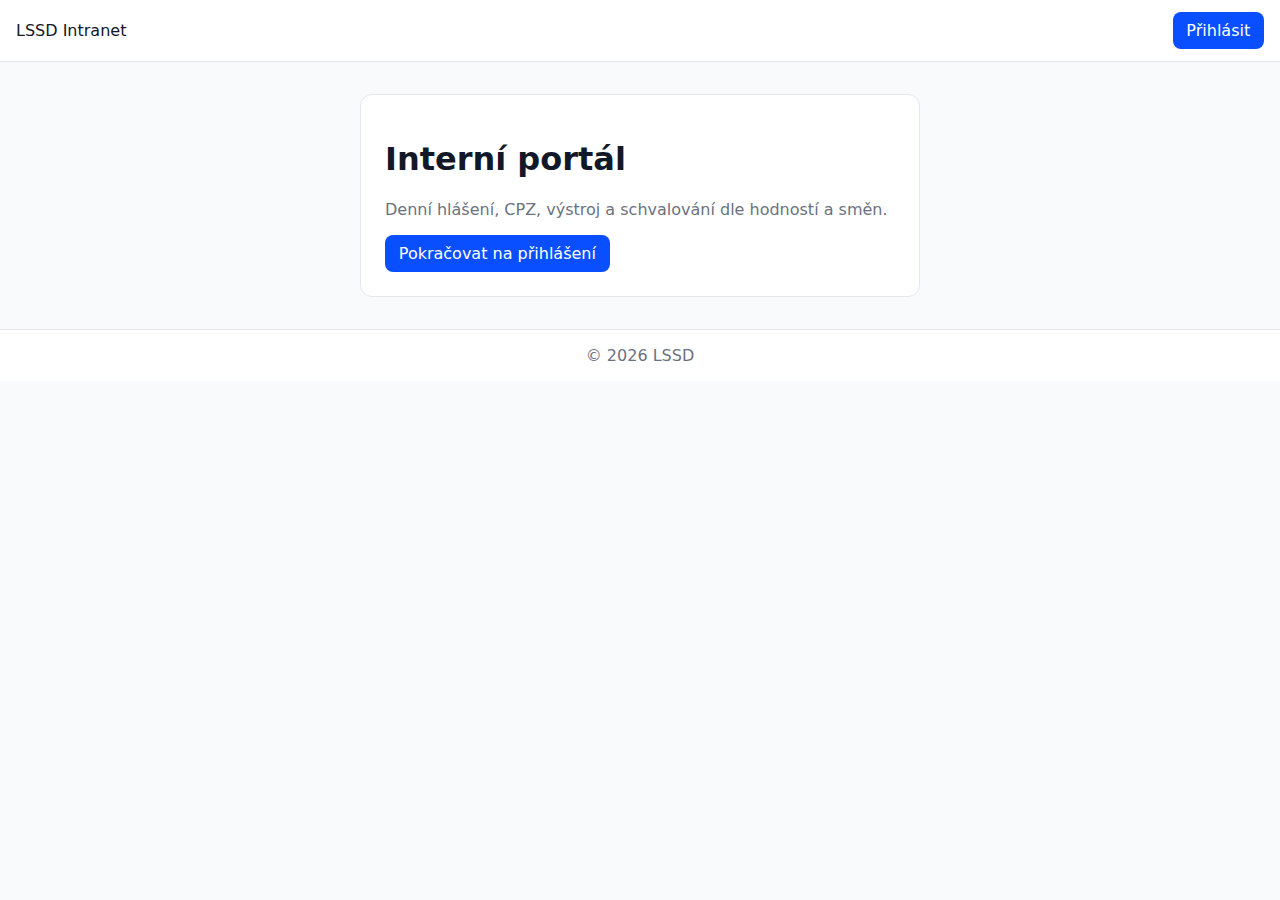
<file: index.html>
<!doctype html>
<html lang="cs"><head><meta charset="utf-8" />
<meta name="viewport" content="width=device-width, initial-scale=1" />
<title>LSSD Intranet</title>
<link rel="icon" type="image/png" href="favicon.png">
<link rel="stylesheet" href="styles.css?v=v6"></head>
<body class="intranet public">
<header class="public-top"><div class="brand">LSSD Intranet</div><nav><a class="btn primary" href="login">Přihlásit</a></nav></header>
<main class="public-main">
  <section class="public-card">
    <h1>Interní portál</h1>
    <p class="muted">Denní hlášení, CPZ, výstroj a schvalování dle hodností a směn.</p>
    <a class="btn primary" href="login">Pokračovat na přihlášení</a>
  </section>
</main>
<footer class="foot">&copy; <span id="year"></span> LSSD</footer>
<script>document.getElementById('year').textContent=new Date().getFullYear()</script>
</body></html>
</file>
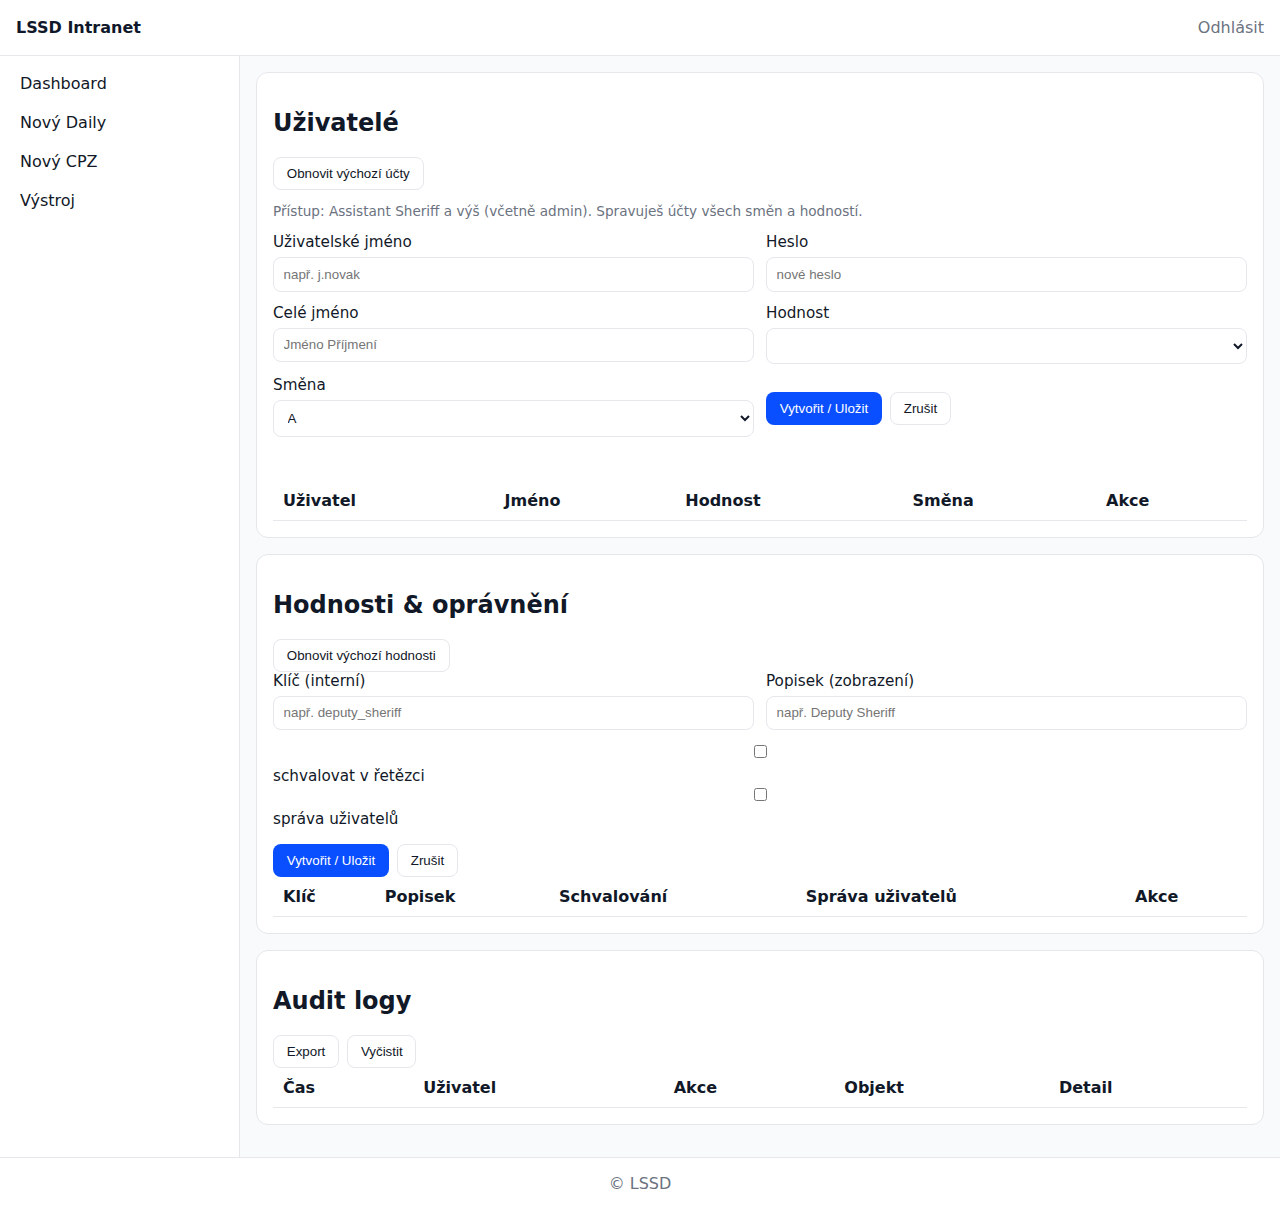
<file: admin.html>
<!doctype html><html lang="cs"><head><meta charset="utf-8" />
<meta name="viewport" content="width=device-width, initial-scale=1" />
<title>Admin — LSSD Intranet v6</title>
<link rel="icon" type="image/png" href="favicon.png">
<link rel="stylesheet" href="styles.css?v=v6">
<script defer src="app.js?v=v6"></script>
<script>
// v6.2 inline nav bootstrap (runs even if app.js has not yet loaded)
// Determines visibility of Admin/Sergeant/Review links *before* external JS.
(function(){
  try{
    var sessRaw = localStorage.getItem('lssd_session_v6') || localStorage.getItem('lssd_session_v6_1') || localStorage.getItem('lssd_session_v5_5') || '';
    var rolesRaw = localStorage.getItem('lssd_roles_v6') || localStorage.getItem('lssd_roles_v6_1') || localStorage.getItem('lssd_roles_v5_5') || '{}';
    var u = null; try{ u = JSON.parse(sessRaw) }catch(e){}
    var roles = {}; try{ roles = JSON.parse(rolesRaw)||{} }catch(e){}
    function has(el){ return !!document.getElementById(el) }
    function show(id){ var x=document.getElementById(id); if(x){ x.classList.remove('hide') } }
    if(!u) return;
    var role = u.role||'';
    var order=['deputy_trainee','deputy_sheriff','deputy_sheriff_bonus_i','deputy_sheriff_bonus_ii','senior_deputy_master_fto','sergeant','lieutenant','captain','commander','division_chief','assistant_sheriff','undersheriff','sheriff','admin'];
    var isSgtPlus = order.indexOf(role) >= order.indexOf('sergeant');
    var isAdminPlus = ['assistant_sheriff','undersheriff','sheriff','admin'].indexOf(role) !== -1;
    var canReview = false; try{ canReview = !!(roles[role] && roles[role].perms && roles[role].perms.review_chain); }catch(e){}
    // Admin
    if(isAdminPlus){ show('adminNav'); show('adminTop'); }
    // Sergeant Hub
    if(isSgtPlus){ show('sergeantNav'); show('sergeantTop'); }
    // Review
    if(canReview){ show('reviewNav'); }
  }catch(e){}
})();
</script>


<script>
// v6.4 — default LSSD hierarchy (auto-merge into LS_ROLES on Admin load)
(function(){
  const KEY='lssd_roles_v6';
  const order=['deputy_trainee','deputy_sheriff','deputy_sheriff_bonus_i','deputy_sheriff_bonus_ii','senior_deputy_master_fto','sergeant','lieutenant','captain','commander','division_chief','assistant_sheriff','undersheriff','sheriff','admin'];
  const labels={'deputy_trainee':'Deputy Trainee','deputy_sheriff':'Deputy Sheriff','deputy_sheriff_bonus_i':'Deputy Sheriff Bonus I','deputy_sheriff_bonus_ii':'Deputy Sheriff Bonus II','senior_deputy_master_fto':'Senior Deputy Master FTO','sergeant':'Sergeant','lieutenant':'Lieutenant','captain':'Captain','commander':'Commander','division_chief':'Division Chief','assistant_sheriff':'Assistant Sheriff','undersheriff':'Undersheriff','sheriff':'Sheriff','admin':'Admin'};
  function perms(k){ return {review_chain: ['sergeant','lieutenant','captain','commander','division_chief','assistant_sheriff','undersheriff','sheriff'].includes(k), users: ['sheriff','undersheriff','assistant_sheriff','division_chief','commander','captain','admin'].includes(k)} }
  try{
    let data={}; try{ data=JSON.parse(localStorage.getItem(KEY)||'{}')||{} }catch(_){ data={} }
    let changed=false;
    order.forEach(k=>{ if(!data[k]){ data[k]={label:labels[k], perms:perms(k)}; changed=true; } });
    if(changed){ localStorage.setItem(KEY, JSON.stringify(data)); }
    // expose to window for app.js ordering
    window.__LSSD_ORDER = order;
  }catch(e){}
})();
</script>

</head>
<body class="intranet">
<header class="topbar">
  <div class="brand">LSSD Intranet</div>
  <div class="spacer"></div>
  <a id="sergeantTop" class="btn hide" href="sergeant-hub">Seržant Hub</a>
  <a id="adminTop" class="btn hide" href="admin">Admin</a>
  <a class="logout-link" id="logoutLink" href="login" onclick="try{window.__logout && window.__logout();}catch(e){}">Odhlásit</a>
</header>
<div class="wrap"><aside class="sidebar"><nav>
  <a href="dashboard">Dashboard</a>
  <a href="report-new">Nový Daily</a>
  <a href="cpz-new">Nový CPZ</a>
  <a href="equipment">Výstroj</a>
  <a id="reviewNav" class="hide" href="review">Schvalování</a>
  <a id="sergeantNav" class="hide" href="sergeant-hub">Seržant Hub</a>
  <a id="adminNav" class="hide" href="admin">Admin</a>
</nav></aside><main class="content">
<section class="card" data-role-min="assistant_sheriff">
  <h2>Uživatelé</h2>
  <div class='actions'><button id='seedDefaultUsers' class='btn' type='button'>Obnovit výchozí účty</button><span id='userMsg' class='muted tiny'></span></div>
  <p class='muted tiny'>Přístup: Assistant Sheriff a výš (včetně admin). Spravuješ účty všech směn a hodností.</p>
  <form id="userForm" class="grid two" novalidate>
    <input type="hidden" id="u_id">
    <label>Uživatelské jméno<input id="u_name" required minlength="3" placeholder="např. j.novak"></label>
    <label>Heslo<input id="u_pass" minlength="8" placeholder="nové heslo"></label>
    <label>Celé jméno<input id="u_full" placeholder="Jméno Příjmení"></label>
    <label>Hodnost<select id="u_role"></select></label>
    <label>Směna<select id="u_shift"><option>A</option><option>B</option><option>C</option></select></label>
    <div class="actions"><button id="saveUser" class="btn primary" type="submit">Vytvořit / Uložit</button><button id="resetUser" class="btn">Zrušit</button></div>
    <p id="userErr" class="error"></p>
  </form>
  <table class="table" id="usersTable"><thead><tr><th>Uživatel</th><th>Jméno</th><th>Hodnost</th><th>Směna</th><th>Akce</th></tr></thead><tbody></tbody></table>
</section>

<section class="card" data-role-min="assistant_sheriff">
  <h2>Hodnosti &amp; oprávnění</h2>
  <div class='actions'><button id='seedDefaultRoles' class='btn' type='button'>Obnovit výchozí hodnosti</button><span id='roleMsg' class='muted tiny'></span></div>
  <form id="roleForm" class="grid two" novalidate>
    <input type="hidden" id="r_id">
    <label>Klíč (interní)<input id="r_key" placeholder="např. deputy_sheriff" required></label>
    <label>Popisek (zobrazení)<input id="r_label" placeholder="např. Deputy Sheriff" required></label>
    <div class="full perm-grid">
      <label class="perm-row"><input type="checkbox" id="p_review_any"> schvalovat v řetězci</label>
      <label class="perm-row"><input type="checkbox" id="p_users"> správa uživatelů</label>
    </div>
    <div class="actions"><button id="saveRole" class="btn primary" type="submit">Vytvořit / Uložit</button><button id="resetRole" class="btn">Zrušit</button></div>
    <p id="roleErr" class="error"></p>
  </form>
  <table class="table" id="rolesTable"><thead><tr><th>Klíč</th><th>Popisek</th><th>Schvalování</th><th>Správa uživatelů</th><th>Akce</th></tr></thead><tbody></tbody></table>
</section>

<section class="card" data-role-min="assistant_sheriff">
  <h2>Audit logy</h2>
  <div class="actions"><button id="exportLogs" class="btn">Export</button><button id="clearLogs" class="btn">Vyčistit</button></div>
  <table class="table" id="logsTable"><thead><tr><th>Čas</th><th>Uživatel</th><th>Akce</th><th>Objekt</th><th>Detail</th></tr></thead><tbody></tbody></table>
</section>
</main></div><footer class='foot'>&copy; <span id='year'></span> LSSD</footer></body></html>
</file>
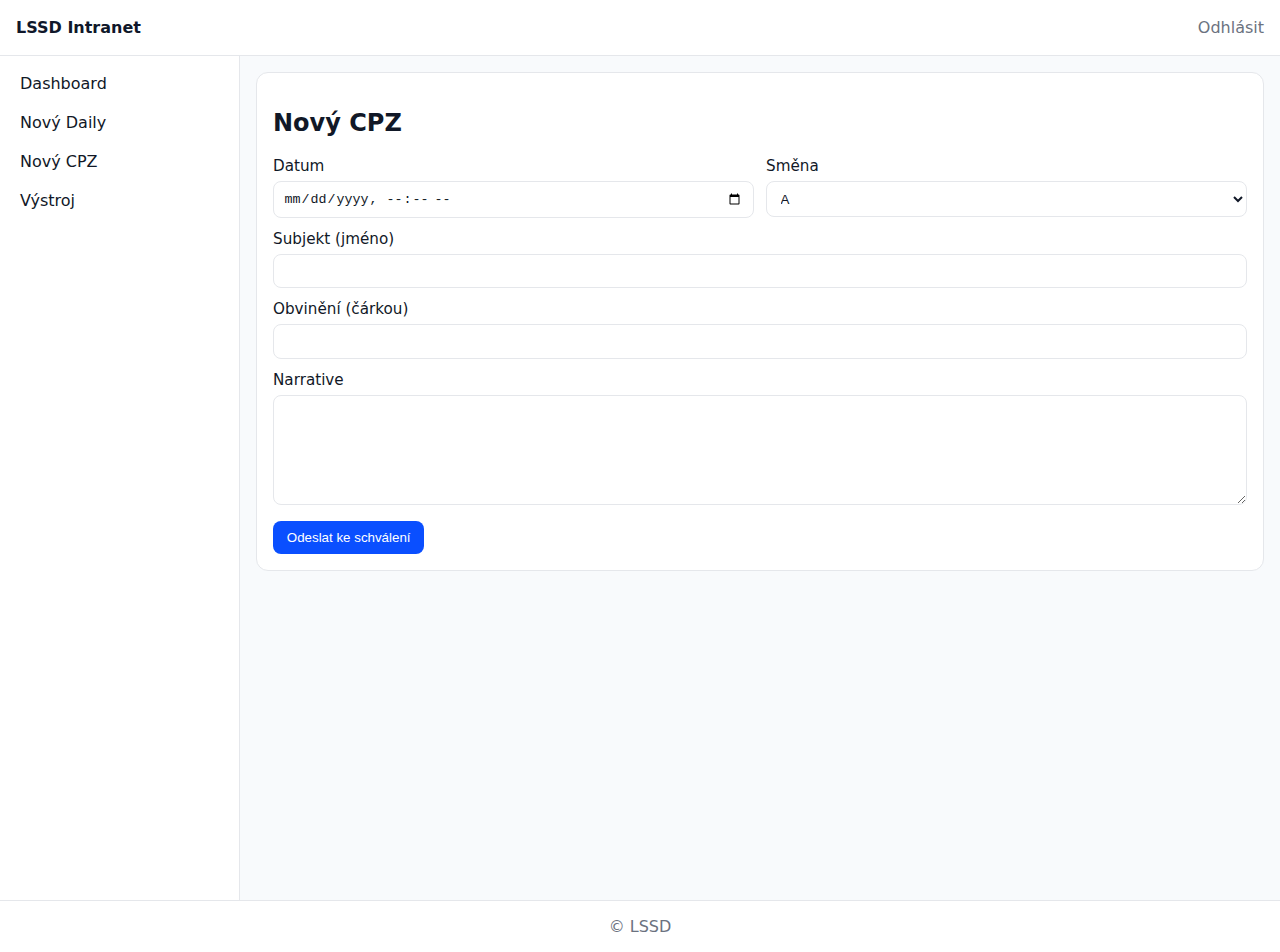
<file: cpz-new.html>
<!doctype html><html lang="cs"><head><meta charset="utf-8" />
<meta name="viewport" content="width=device-width, initial-scale=1" />
<title>Nový CPZ — LSSD Intranet v6</title>
<link rel="icon" type="image/png" href="favicon.png">
<link rel="stylesheet" href="styles.css?v=v6">
<script defer src="app.js?v=v6"></script>
<script>
// v6.2 inline nav bootstrap (runs even if app.js has not yet loaded)
// Determines visibility of Admin/Sergeant/Review links *before* external JS.
(function(){
  try{
    var sessRaw = localStorage.getItem('lssd_session_v6') || localStorage.getItem('lssd_session_v6_1') || localStorage.getItem('lssd_session_v5_5') || '';
    var rolesRaw = localStorage.getItem('lssd_roles_v6') || localStorage.getItem('lssd_roles_v6_1') || localStorage.getItem('lssd_roles_v5_5') || '{}';
    var u = null; try{ u = JSON.parse(sessRaw) }catch(e){}
    var roles = {}; try{ roles = JSON.parse(rolesRaw)||{} }catch(e){}
    function has(el){ return !!document.getElementById(el) }
    function show(id){ var x=document.getElementById(id); if(x){ x.classList.remove('hide') } }
    if(!u) return;
    var role = u.role||'';
    var order=['deputy_trainee','deputy_sheriff','deputy_sheriff_bonus_i','deputy_sheriff_bonus_ii','senior_deputy_master_fto','sergeant','lieutenant','captain','commander','division_chief','assistant_sheriff','undersheriff','sheriff','admin'];
    var isSgtPlus = order.indexOf(role) >= order.indexOf('sergeant');
    var isAdminPlus = ['assistant_sheriff','undersheriff','sheriff','admin'].indexOf(role) !== -1;
    var canReview = false; try{ canReview = !!(roles[role] && roles[role].perms && roles[role].perms.review_chain); }catch(e){}
    // Admin
    if(isAdminPlus){ show('adminNav'); show('adminTop'); }
    // Sergeant Hub
    if(isSgtPlus){ show('sergeantNav'); show('sergeantTop'); }
    // Review
    if(canReview){ show('reviewNav'); }
  }catch(e){}
})();
</script>

</head>
<body class="intranet">
<header class="topbar">
  <div class="brand">LSSD Intranet</div>
  <div class="spacer"></div>
  <a id="sergeantTop" class="btn hide" href="sergeant-hub">Seržant Hub</a>
  <a id="adminTop" class="btn hide" href="admin">Admin</a>
  <a class="logout-link" id="logoutLink" href="login" onclick="try{window.__logout && window.__logout();}catch(e){}">Odhlásit</a>
</header>
<div class="wrap"><aside class="sidebar"><nav>
  <a href="dashboard">Dashboard</a>
  <a href="report-new">Nový Daily</a>
  <a href="cpz-new">Nový CPZ</a>
  <a href="equipment">Výstroj</a>
  <a id="reviewNav" class="hide" href="review">Schvalování</a>
  <a id="sergeantNav" class="hide" href="sergeant-hub">Seržant Hub</a>
  <a id="adminNav" class="hide" href="admin">Admin</a>
</nav></aside><main class="content">
<section class="card"><h2>Nový CPZ</h2>
  <form id="cpzForm" class="grid two" novalidate>
    <label>Datum<input id="c_date" type="datetime-local" required></label>
    <label>Směna<select id="c_shift"><option>A</option><option>B</option><option>C</option></select></label>
    <label class="full">Subjekt (jméno) <input id="c_subject" required></label>
    <label class="full">Obvinění (čárkou) <input id="c_charges"></label>
    <label class="full">Narrative<textarea id="c_narr" rows="6"></textarea></label>
    <div class="actions"><button type="submit" class="btn primary" id="saveCPZ">Odeslat ke schválení</button></div>
    <p id="cpzErr" class="error"></p>
  </form>
</section>
</main></div><footer class='foot'>&copy; <span id='year'></span> LSSD</footer></body></html>
</file>
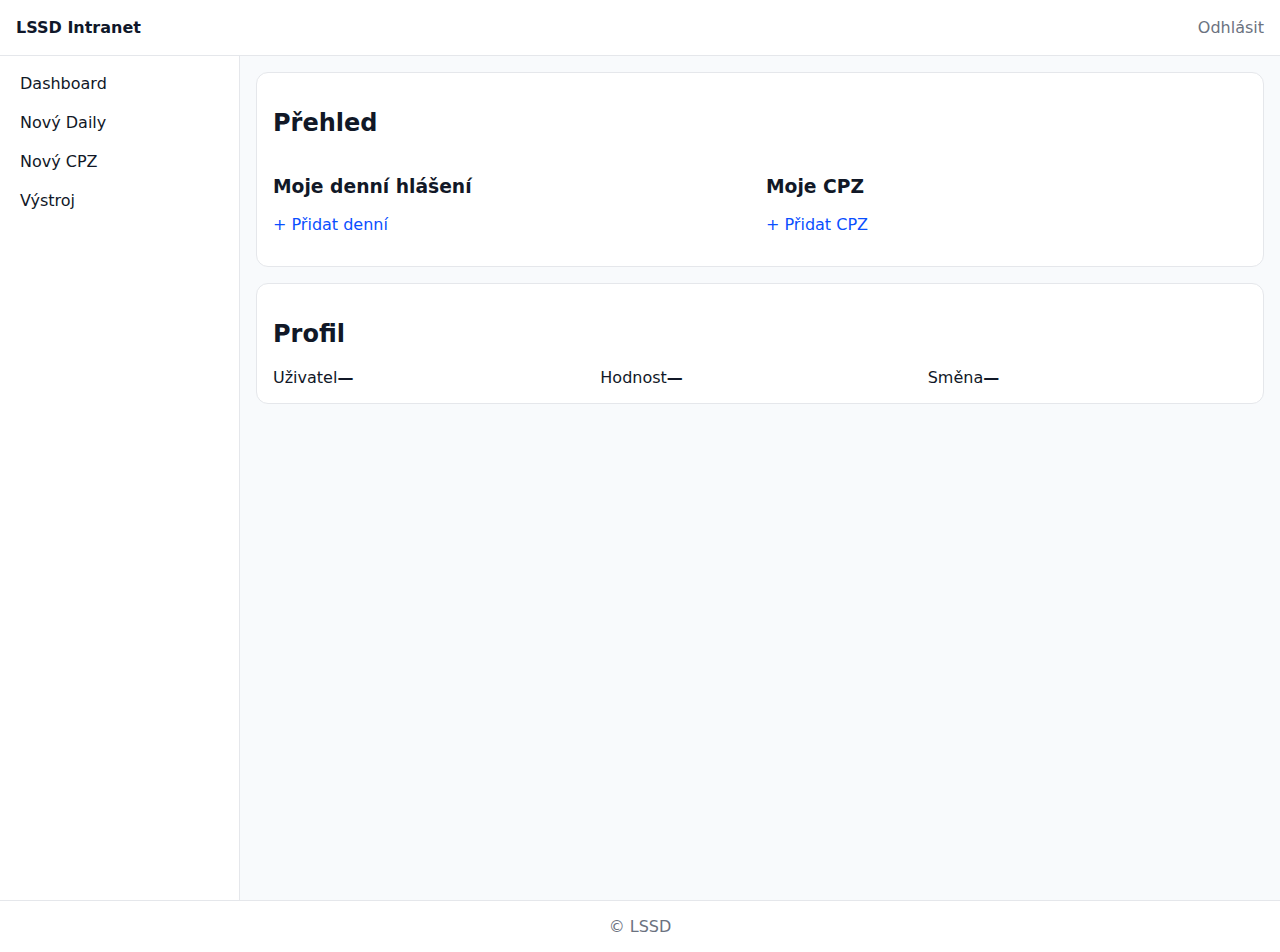
<file: dashboard.html>
<!doctype html><html lang="cs"><head><meta charset="utf-8" />
<meta name="viewport" content="width=device-width, initial-scale=1" />
<title>Dashboard — LSSD Intranet v6</title>
<link rel="icon" type="image/png" href="favicon.png">
<link rel="stylesheet" href="styles.css?v=v6">
<script defer src="app.js?v=v6"></script>
<script>
// v6.2 inline nav bootstrap (runs even if app.js has not yet loaded)
// Determines visibility of Admin/Sergeant/Review links *before* external JS.
(function(){
  try{
    var sessRaw = localStorage.getItem('lssd_session_v6') || localStorage.getItem('lssd_session_v6_1') || localStorage.getItem('lssd_session_v5_5') || '';
    var rolesRaw = localStorage.getItem('lssd_roles_v6') || localStorage.getItem('lssd_roles_v6_1') || localStorage.getItem('lssd_roles_v5_5') || '{}';
    var u = null; try{ u = JSON.parse(sessRaw) }catch(e){}
    var roles = {}; try{ roles = JSON.parse(rolesRaw)||{} }catch(e){}
    function has(el){ return !!document.getElementById(el) }
    function show(id){ var x=document.getElementById(id); if(x){ x.classList.remove('hide') } }
    if(!u) return;
    var role = u.role||'';
    var order=['deputy_trainee','deputy_sheriff','deputy_sheriff_bonus_i','deputy_sheriff_bonus_ii','senior_deputy_master_fto','sergeant','lieutenant','captain','commander','division_chief','assistant_sheriff','undersheriff','sheriff','admin'];
    var isSgtPlus = order.indexOf(role) >= order.indexOf('sergeant');
    var isAdminPlus = ['assistant_sheriff','undersheriff','sheriff','admin'].indexOf(role) !== -1;
    var canReview = false; try{ canReview = !!(roles[role] && roles[role].perms && roles[role].perms.review_chain); }catch(e){}
    // Admin
    if(isAdminPlus){ show('adminNav'); show('adminTop'); }
    // Sergeant Hub
    if(isSgtPlus){ show('sergeantNav'); show('sergeantTop'); }
    // Review
    if(canReview){ show('reviewNav'); }
  }catch(e){}
})();
</script>

</head>
<body class="intranet">
<header class="topbar">
  <div class="brand">LSSD Intranet</div>
  <div class="spacer"></div>
  <a id="sergeantTop" class="btn hide" href="sergeant-hub">Seržant Hub</a>
  <a id="adminTop" class="btn hide" href="admin">Admin</a>
  <a class="logout-link" id="logoutLink" href="login" onclick="try{window.__logout && window.__logout();}catch(e){}">Odhlásit</a>
</header>
<div class="wrap"><aside class="sidebar"><nav>
  <a href="dashboard">Dashboard</a>
  <a href="report-new">Nový Daily</a>
  <a href="cpz-new">Nový CPZ</a>
  <a href="equipment">Výstroj</a>
  <a id="reviewNav" class="hide" href="review">Schvalování</a>
  <a id="sergeantNav" class="hide" href="sergeant-hub">Seržant Hub</a>
  <a id="adminNav" class="hide" href="admin">Admin</a>
</nav></aside><main class="content">
<section class="card welcome hide" id="welcomeCard"><strong id="welcomeText"></strong></section>
<section class="card"><h2>Přehled</h2>
  <div class="grid two">
    <div><h3>Moje denní hlášení</h3><ul id="myDaily" class="list"></ul><p><a class="link" href="report-new">+ Přidat denní</a></p></div>
    <div><h3>Moje CPZ</h3><ul id="myCPZ" class="list"></ul><p><a class="link" href="cpz-new">+ Přidat CPZ</a></p></div>
  </div>
</section>
<section class="card"><h2>Profil</h2>
  <div class="profile">
    <div><span>Uživatel</span><strong id="uName">—</strong></div>
    <div><span>Hodnost</span><strong id="uRole">—</strong></div>
    <div><span>Směna</span><strong id="uShift">—</strong></div>
  </div>
</section>
</main></div><footer class='foot'>&copy; <span id='year'></span> LSSD</footer></body></html>
</file>
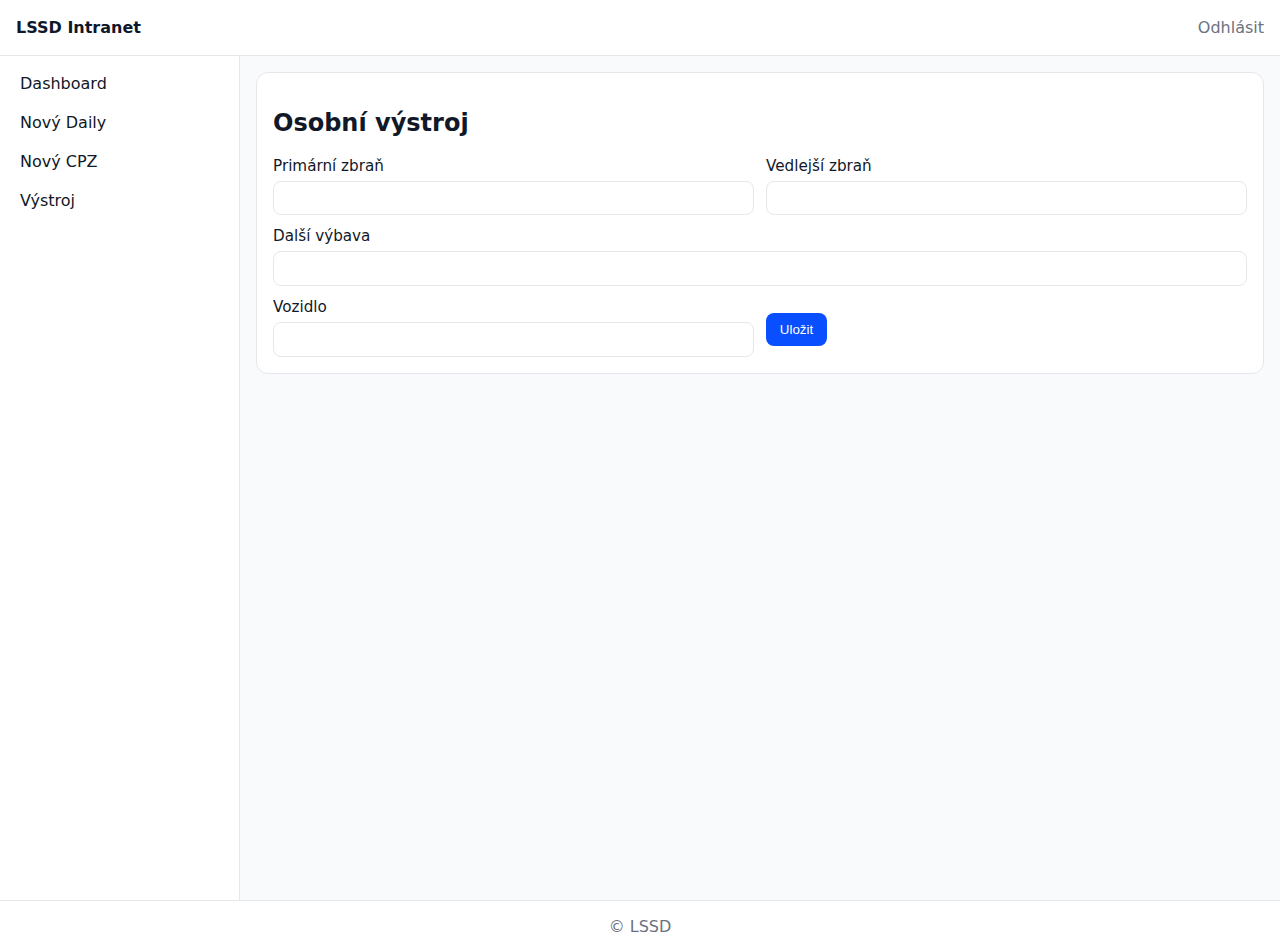
<file: equipment.html>
<!doctype html><html lang="cs"><head><meta charset="utf-8" />
<meta name="viewport" content="width=device-width, initial-scale=1" />
<title>Výstroj — LSSD Intranet v6</title>
<link rel="icon" type="image/png" href="favicon.png">
<link rel="stylesheet" href="styles.css?v=v6">
<script defer src="app.js?v=v6"></script>
<script>
// v6.2 inline nav bootstrap (runs even if app.js has not yet loaded)
// Determines visibility of Admin/Sergeant/Review links *before* external JS.
(function(){
  try{
    var sessRaw = localStorage.getItem('lssd_session_v6') || localStorage.getItem('lssd_session_v6_1') || localStorage.getItem('lssd_session_v5_5') || '';
    var rolesRaw = localStorage.getItem('lssd_roles_v6') || localStorage.getItem('lssd_roles_v6_1') || localStorage.getItem('lssd_roles_v5_5') || '{}';
    var u = null; try{ u = JSON.parse(sessRaw) }catch(e){}
    var roles = {}; try{ roles = JSON.parse(rolesRaw)||{} }catch(e){}
    function has(el){ return !!document.getElementById(el) }
    function show(id){ var x=document.getElementById(id); if(x){ x.classList.remove('hide') } }
    if(!u) return;
    var role = u.role||'';
    var order=['deputy_trainee','deputy_sheriff','deputy_sheriff_bonus_i','deputy_sheriff_bonus_ii','senior_deputy_master_fto','sergeant','lieutenant','captain','commander','division_chief','assistant_sheriff','undersheriff','sheriff','admin'];
    var isSgtPlus = order.indexOf(role) >= order.indexOf('sergeant');
    var isAdminPlus = ['assistant_sheriff','undersheriff','sheriff','admin'].indexOf(role) !== -1;
    var canReview = false; try{ canReview = !!(roles[role] && roles[role].perms && roles[role].perms.review_chain); }catch(e){}
    // Admin
    if(isAdminPlus){ show('adminNav'); show('adminTop'); }
    // Sergeant Hub
    if(isSgtPlus){ show('sergeantNav'); show('sergeantTop'); }
    // Review
    if(canReview){ show('reviewNav'); }
  }catch(e){}
})();
</script>

</head>
<body class="intranet">
<header class="topbar">
  <div class="brand">LSSD Intranet</div>
  <div class="spacer"></div>
  <a id="sergeantTop" class="btn hide" href="sergeant-hub">Seržant Hub</a>
  <a id="adminTop" class="btn hide" href="admin">Admin</a>
  <a class="logout-link" id="logoutLink" href="login" onclick="try{window.__logout && window.__logout();}catch(e){}">Odhlásit</a>
</header>
<div class="wrap"><aside class="sidebar"><nav>
  <a href="dashboard">Dashboard</a>
  <a href="report-new">Nový Daily</a>
  <a href="cpz-new">Nový CPZ</a>
  <a href="equipment">Výstroj</a>
  <a id="reviewNav" class="hide" href="review">Schvalování</a>
  <a id="sergeantNav" class="hide" href="sergeant-hub">Seržant Hub</a>
  <a id="adminNav" class="hide" href="admin">Admin</a>
</nav></aside><main class="content">
<section class="card"><h2>Osobní výstroj</h2>
  <form id="equipForm" class="grid two" novalidate>
    <label>Primární zbraň<input id="e_primary"></label>
    <label>Vedlejší zbraň<input id="e_secondary"></label>
    <label class="full">Další výbava<input id="e_other"></label>
    <label>Vozidlo<input id="e_vehicle"></label>
    <div class="actions"><button class="btn primary" id="saveEquip">Uložit</button><span id="equipMsg" class="muted"></span></div>
  </form>
</section>
</main></div><footer class='foot'>&copy; <span id='year'></span> LSSD</footer></body></html>
</file>
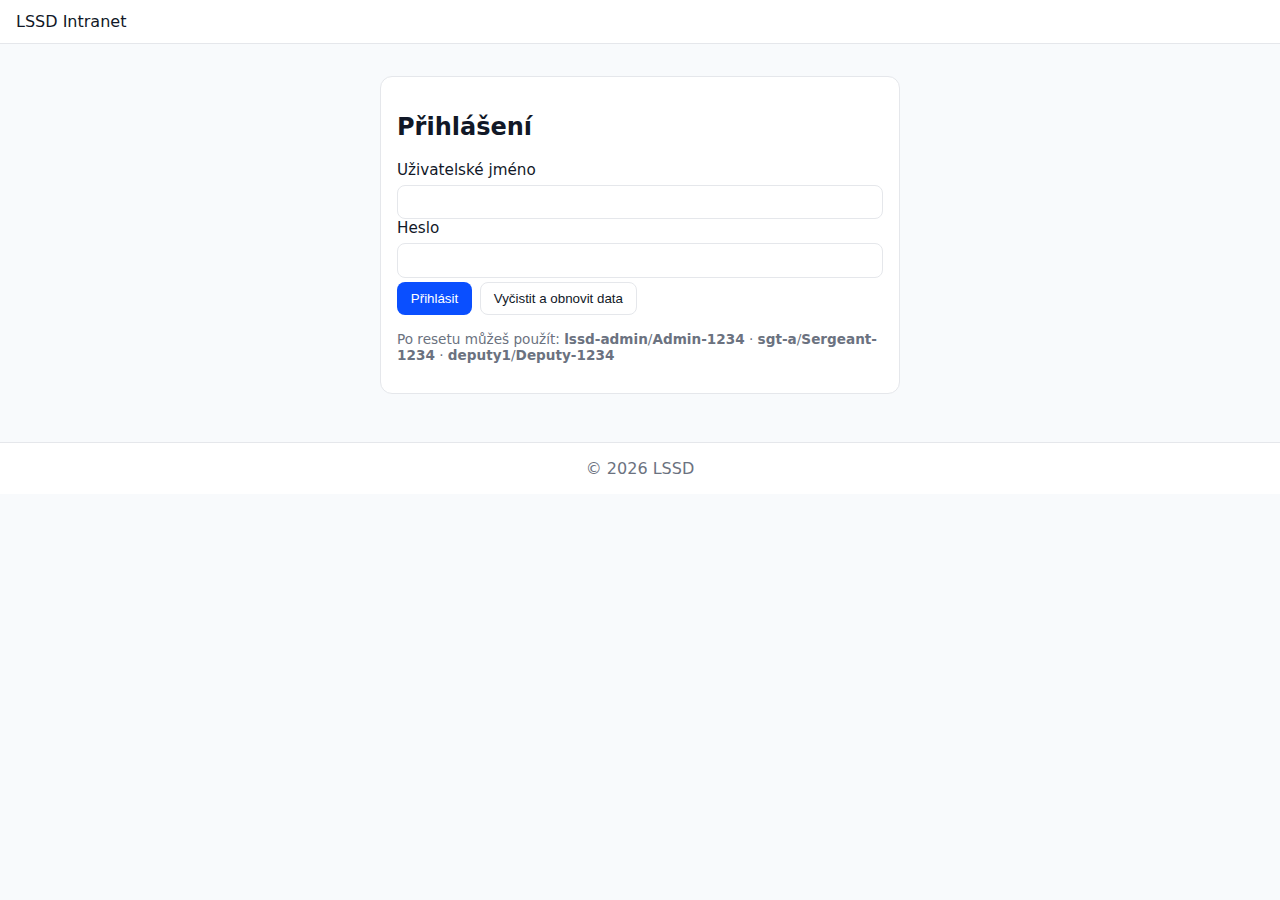
<file: login.html>
<!doctype html>
<html lang="cs"><head><meta charset="utf-8" />
<meta name="viewport" content="width=device-width, initial-scale=1" />
<title>Přihlášení — LSSD Intranet v6</title>
<link rel="icon" type="image/png" href="favicon.png">
<link rel="stylesheet" href="styles.css?v=v6"></head>
<body class="intranet public">
<header class="public-top"><div class="brand">LSSD Intranet</div></header>
<main class="public-main">
  <form id="loginForm" class="card form" novalidate>
    <h2>Přihlášení</h2>
    <label>Uživatelské jméno<input id="username" autocomplete="username" required></label>
    <label>Heslo<input id="password" type="password" autocomplete="current-password" required></label>
    <div class="actions"><button class="btn primary" id="loginBtn" type="submit">Přihlásit</button><button id="resetBtn" class="btn" type="button">Vyčistit a obnovit data</button></div>
    <p id="error" class="error"></p>
    <p class="muted tiny">Po resetu můžeš použít: <b>lssd-admin</b>/<b>Admin-1234</b> · <b>sgt-a</b>/<b>Sergeant-1234</b> · <b>deputy1</b>/<b>Deputy-1234</b></p>
  </form>
</main>
<footer class="foot">&copy; <span id="year2"></span> LSSD</footer>

<script>
const LS_USERS='lssd_users_v6', LS_SESSION='lssd_session_v6', LS_ROLES='lssd_roles_v6', LS_DAILY='lssd_daily_v6', LS_CPZ='lssd_cpz_v6', LS_EQUIP='lssd_equip_v6', LS_LOGS='lssd_logs_v6';
const RANKS=[['deputy_trainee','Deputy Trainee'],['deputy_sheriff','Deputy Sheriff'],['deputy_sheriff_bonus_i','Deputy Sheriff Bonus I'],['deputy_sheriff_bonus_ii','Deputy Sheriff Bonus II'],['senior_deputy_master_fto','Senior Deputy Master FTO'],['sergeant','Sergeant'],['lieutenant','Lieutenant'],['captain','Captain'],['commander','Commander'],['division_chief','Division Chief'],['assistant_sheriff','Assistant Sheriff'],['undersheriff','Undersheriff'],['sheriff','Sheriff'],['admin','Admin']];
const APPROVAL_CHAIN=['sergeant','lieutenant','captain','commander','division_chief','assistant_sheriff','undersheriff','sheriff'];
const DEFAULT_ROLES=(()=>{const o={};RANKS.forEach(([k,l])=>o[k]={label:l,perms:{review_chain:['sergeant','lieutenant','captain','commander','division_chief','assistant_sheriff','undersheriff','sheriff'].includes(k),users:['sheriff','undersheriff','assistant_sheriff','division_chief','commander','captain','admin'].includes(k)}});return o})(); 
const DEFAULT_USERS=[
  {username:'lssd-admin',password:'Admin-1234',role:'admin',shift:'A',fullName:'Admin User'},
  {username:'sgt-a',password:'Sergeant-1234',role:'sergeant',shift:'A',fullName:'John Doe'},
  {username:'lt-a',password:'Lieutenant-1234',role:'lieutenant',shift:'A',fullName:'Jane Smith'},
  {username:'cpt-a',password:'Captain-1234',role:'captain',shift:'A',fullName:'Alex Johnson'},
  {username:'deputy1',password:'Deputy-1234',role:'deputy_sheriff',shift:'A',fullName:'Chris Brown'}
];
function okLS(){try{localStorage.setItem('__t','1');localStorage.removeItem('__t');return true}catch(_){return false}}
function P(k){try{const v=localStorage.getItem(k);return v?JSON.parse(v):null}catch(_){return null}} function S(k,v){localStorage.setItem(k,JSON.stringify(v))}
function seed(force=false){ if(!okLS()){ alert('LocalStorage je blokované – povol ho prosím.'); return } if(force||!P(LS_ROLES))S(LS_ROLES,DEFAULT_ROLES); if(force||!P(LS_USERS))S(LS_USERS,DEFAULT_USERS); if(force||!P(LS_DAILY))S(LS_DAILY,[]); if(force||!P(LS_CPZ))S(LS_CPZ,[]); if(force||!P(LS_EQUIP))S(LS_EQUIP,{}); if(force||!P(LS_LOGS))S(LS_LOGS,[]) }
function users(){return P(LS_USERS)||[]} function log(u,a,e,d){const L=P(LS_LOGS)||[];L.push({ts:new Date().toISOString(),user:u||'—',action:a,entity:e,detail:d});S(LS_LOGS,L)}
function doLogin(user,pass){const u=users().find(x=>x.username===user && x.password===pass); if(!u) throw new Error('Neplatné přihlášení'); S(LS_SESSION,{username:u.username,role:u.role,shift:u.shift,fullName:u.fullName}); log(u.username,'login','auth','—'); return u }
function resetAll(){[LS_USERS,LS_SESSION,LS_DAILY,LS_CPZ,LS_EQUIP,LS_ROLES,LS_LOGS].forEach(k=>localStorage.removeItem(k)); seed(true)}
seed(false);
document.getElementById('year2').textContent=new Date().getFullYear();
const params=new URLSearchParams(location.search); if(params.get('reset')==='1'){ resetAll(); alert('Obnoveno.'); location.search='' }
document.getElementById('loginForm').addEventListener('submit',function(e){ e.preventDefault(); const u=document.getElementById('username').value.trim(); const p=document.getElementById('password').value; const err=document.getElementById('error'); err.textContent=''; try{ doLogin(u,p); sessionStorage.setItem('lssd_welcome','1'); location.href='dashboard' }catch(ex){ err.textContent=ex.message } });
document.getElementById('resetBtn').addEventListener('click',function(){ resetAll(); alert('Výchozí účty obnoveny.'); location.reload() });
</script>
<noscript>Pro přihlášení je potřeba JavaScript.</noscript>
</body></html>
</file>
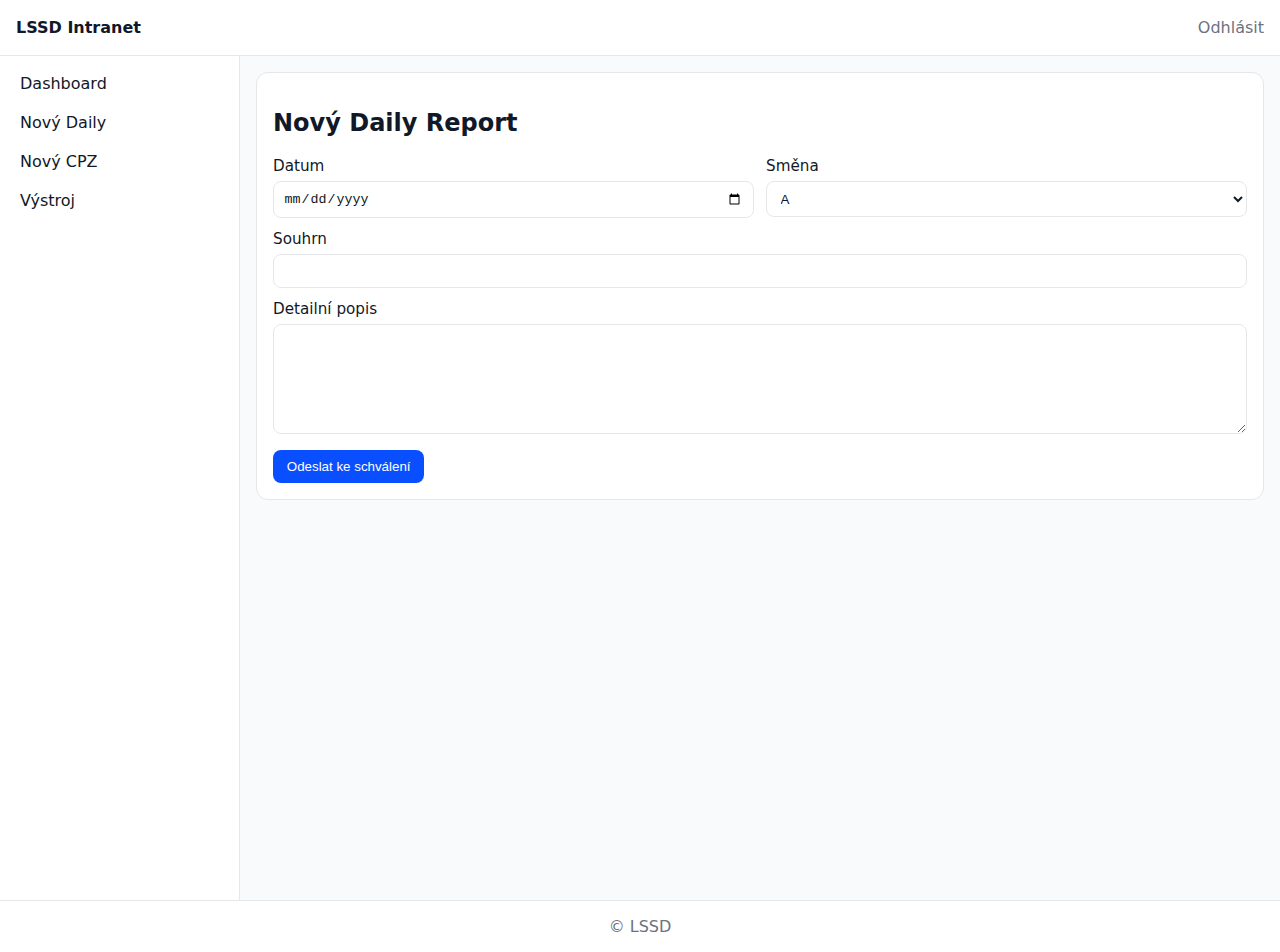
<file: report-new.html>
<!doctype html><html lang="cs"><head><meta charset="utf-8" />
<meta name="viewport" content="width=device-width, initial-scale=1" />
<title>Nový Daily — LSSD Intranet v6</title>
<link rel="icon" type="image/png" href="favicon.png">
<link rel="stylesheet" href="styles.css?v=v6">
<script defer src="app.js?v=v6"></script>
<script>
// v6.2 inline nav bootstrap (runs even if app.js has not yet loaded)
// Determines visibility of Admin/Sergeant/Review links *before* external JS.
(function(){
  try{
    var sessRaw = localStorage.getItem('lssd_session_v6') || localStorage.getItem('lssd_session_v6_1') || localStorage.getItem('lssd_session_v5_5') || '';
    var rolesRaw = localStorage.getItem('lssd_roles_v6') || localStorage.getItem('lssd_roles_v6_1') || localStorage.getItem('lssd_roles_v5_5') || '{}';
    var u = null; try{ u = JSON.parse(sessRaw) }catch(e){}
    var roles = {}; try{ roles = JSON.parse(rolesRaw)||{} }catch(e){}
    function has(el){ return !!document.getElementById(el) }
    function show(id){ var x=document.getElementById(id); if(x){ x.classList.remove('hide') } }
    if(!u) return;
    var role = u.role||'';
    var order=['deputy_trainee','deputy_sheriff','deputy_sheriff_bonus_i','deputy_sheriff_bonus_ii','senior_deputy_master_fto','sergeant','lieutenant','captain','commander','division_chief','assistant_sheriff','undersheriff','sheriff','admin'];
    var isSgtPlus = order.indexOf(role) >= order.indexOf('sergeant');
    var isAdminPlus = ['assistant_sheriff','undersheriff','sheriff','admin'].indexOf(role) !== -1;
    var canReview = false; try{ canReview = !!(roles[role] && roles[role].perms && roles[role].perms.review_chain); }catch(e){}
    // Admin
    if(isAdminPlus){ show('adminNav'); show('adminTop'); }
    // Sergeant Hub
    if(isSgtPlus){ show('sergeantNav'); show('sergeantTop'); }
    // Review
    if(canReview){ show('reviewNav'); }
  }catch(e){}
})();
</script>

</head>
<body class="intranet">
<header class="topbar">
  <div class="brand">LSSD Intranet</div>
  <div class="spacer"></div>
  <a id="sergeantTop" class="btn hide" href="sergeant-hub">Seržant Hub</a>
  <a id="adminTop" class="btn hide" href="admin">Admin</a>
  <a class="logout-link" id="logoutLink" href="login" onclick="try{window.__logout && window.__logout();}catch(e){}">Odhlásit</a>
</header>
<div class="wrap"><aside class="sidebar"><nav>
  <a href="dashboard">Dashboard</a>
  <a href="report-new">Nový Daily</a>
  <a href="cpz-new">Nový CPZ</a>
  <a href="equipment">Výstroj</a>
  <a id="reviewNav" class="hide" href="review">Schvalování</a>
  <a id="sergeantNav" class="hide" href="sergeant-hub">Seržant Hub</a>
  <a id="adminNav" class="hide" href="admin">Admin</a>
</nav></aside><main class="content">
<section class="card"><h2>Nový Daily Report</h2>
  <form id="dailyForm" class="grid two" novalidate>
    <label>Datum<input id="d_date" type="date" required></label>
    <label>Směna<select id="d_shift"><option>A</option><option>B</option><option>C</option></select></label>
    <label class="full">Souhrn<input id="d_summary" required></label>
    <label class="full">Detailní popis<textarea id="d_detail" rows="6"></textarea></label>
    <div class="actions"><button type="submit" class="btn primary" id="saveDaily">Odeslat ke schválení</button></div>
    <p id="dailyErr" class="error"></p>
  </form>
</section>
</main></div><footer class='foot'>&copy; <span id='year'></span> LSSD</footer></body></html>
</file>
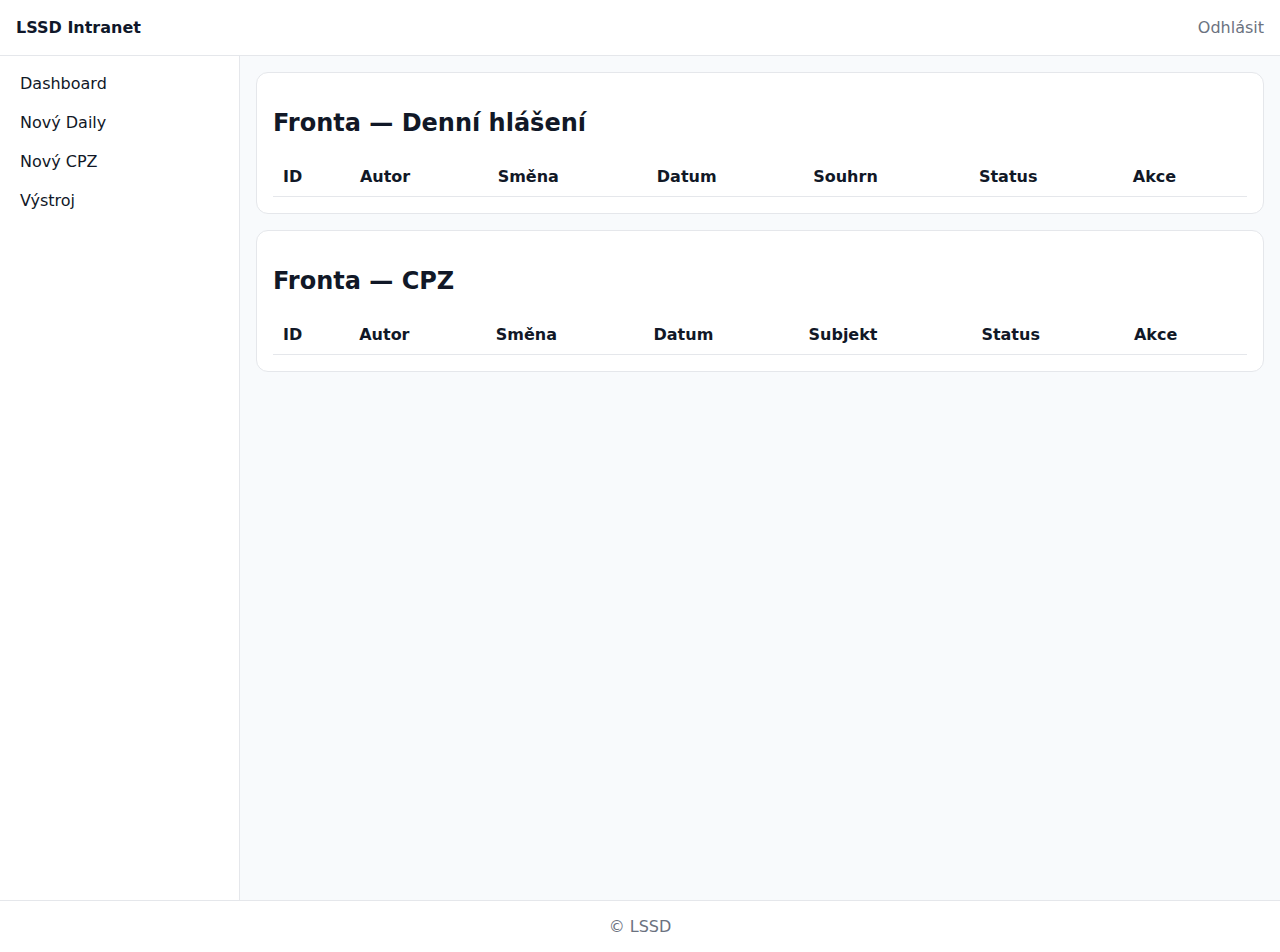
<file: review.html>
<!doctype html><html lang="cs"><head><meta charset="utf-8" />
<meta name="viewport" content="width=device-width, initial-scale=1" />
<title>Schvalování — LSSD Intranet v6</title>
<link rel="icon" type="image/png" href="favicon.png">
<link rel="stylesheet" href="styles.css?v=v6">
<script defer src="app.js?v=v6"></script>
<script>
// v6.2 inline nav bootstrap (runs even if app.js has not yet loaded)
// Determines visibility of Admin/Sergeant/Review links *before* external JS.
(function(){
  try{
    var sessRaw = localStorage.getItem('lssd_session_v6') || localStorage.getItem('lssd_session_v6_1') || localStorage.getItem('lssd_session_v5_5') || '';
    var rolesRaw = localStorage.getItem('lssd_roles_v6') || localStorage.getItem('lssd_roles_v6_1') || localStorage.getItem('lssd_roles_v5_5') || '{}';
    var u = null; try{ u = JSON.parse(sessRaw) }catch(e){}
    var roles = {}; try{ roles = JSON.parse(rolesRaw)||{} }catch(e){}
    function has(el){ return !!document.getElementById(el) }
    function show(id){ var x=document.getElementById(id); if(x){ x.classList.remove('hide') } }
    if(!u) return;
    var role = u.role||'';
    var order=['deputy_trainee','deputy_sheriff','deputy_sheriff_bonus_i','deputy_sheriff_bonus_ii','senior_deputy_master_fto','sergeant','lieutenant','captain','commander','division_chief','assistant_sheriff','undersheriff','sheriff','admin'];
    var isSgtPlus = order.indexOf(role) >= order.indexOf('sergeant');
    var isAdminPlus = ['assistant_sheriff','undersheriff','sheriff','admin'].indexOf(role) !== -1;
    var canReview = false; try{ canReview = !!(roles[role] && roles[role].perms && roles[role].perms.review_chain); }catch(e){}
    // Admin
    if(isAdminPlus){ show('adminNav'); show('adminTop'); }
    // Sergeant Hub
    if(isSgtPlus){ show('sergeantNav'); show('sergeantTop'); }
    // Review
    if(canReview){ show('reviewNav'); }
  }catch(e){}
})();
</script>

</head>
<body class="intranet">
<header class="topbar">
  <div class="brand">LSSD Intranet</div>
  <div class="spacer"></div>
  <a id="sergeantTop" class="btn hide" href="sergeant-hub">Seržant Hub</a>
  <a id="adminTop" class="btn hide" href="admin">Admin</a>
  <a class="logout-link" id="logoutLink" href="login" onclick="try{window.__logout && window.__logout();}catch(e){}">Odhlásit</a>
</header>
<div class="wrap"><aside class="sidebar"><nav>
  <a href="dashboard">Dashboard</a>
  <a href="report-new">Nový Daily</a>
  <a href="cpz-new">Nový CPZ</a>
  <a href="equipment">Výstroj</a>
  <a id="reviewNav" class="hide" href="review">Schvalování</a>
  <a id="sergeantNav" class="hide" href="sergeant-hub">Seržant Hub</a>
  <a id="adminNav" class="hide" href="admin">Admin</a>
</nav></aside><main class="content">
<section class="card"><h2>Fronta — Denní hlášení</h2>
  <table class="table" id="dailyQueue"><thead><tr><th>ID</th><th>Autor</th><th>Směna</th><th>Datum</th><th>Souhrn</th><th>Status</th><th>Akce</th></tr></thead><tbody></tbody></table>
</section>
<section class="card"><h2>Fronta — CPZ</h2>
  <table class="table" id="cpzQueue"><thead><tr><th>ID</th><th>Autor</th><th>Směna</th><th>Datum</th><th>Subjekt</th><th>Status</th><th>Akce</th></tr></thead><tbody></tbody></table>
</section>
</main></div><footer class='foot'>&copy; <span id='year'></span> LSSD</footer></body></html>
</file>
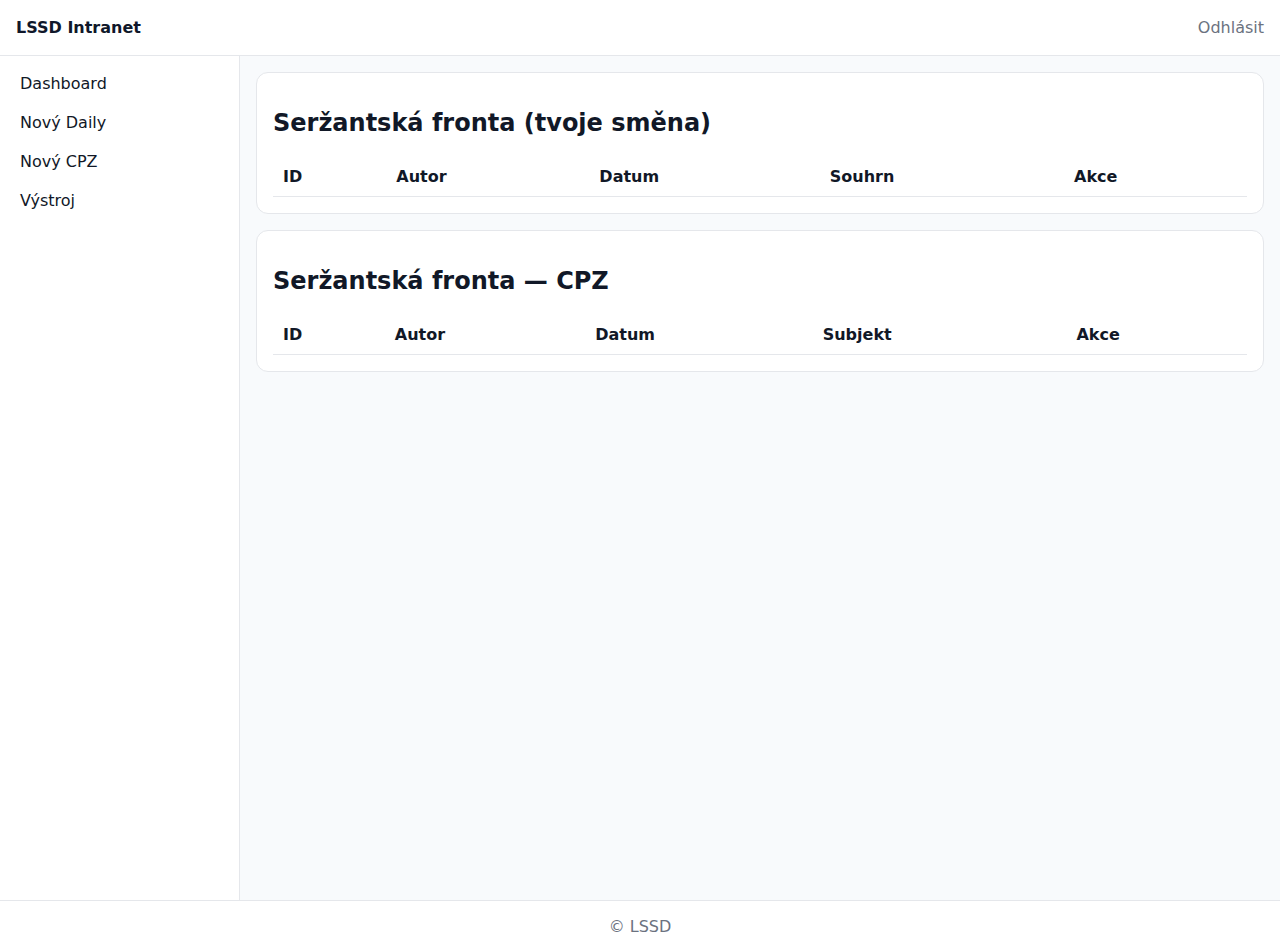
<file: sergeant-hub.html>
<!doctype html><html lang="cs"><head><meta charset="utf-8" />
<meta name="viewport" content="width=device-width, initial-scale=1" />
<title>Seržant Hub — LSSD Intranet v6</title>
<link rel="icon" type="image/png" href="favicon.png">
<link rel="stylesheet" href="styles.css?v=v6">
<script defer src="app.js?v=v6"></script>
<script>
// v6.2 inline nav bootstrap (runs even if app.js has not yet loaded)
// Determines visibility of Admin/Sergeant/Review links *before* external JS.
(function(){
  try{
    var sessRaw = localStorage.getItem('lssd_session_v6') || localStorage.getItem('lssd_session_v6_1') || localStorage.getItem('lssd_session_v5_5') || '';
    var rolesRaw = localStorage.getItem('lssd_roles_v6') || localStorage.getItem('lssd_roles_v6_1') || localStorage.getItem('lssd_roles_v5_5') || '{}';
    var u = null; try{ u = JSON.parse(sessRaw) }catch(e){}
    var roles = {}; try{ roles = JSON.parse(rolesRaw)||{} }catch(e){}
    function has(el){ return !!document.getElementById(el) }
    function show(id){ var x=document.getElementById(id); if(x){ x.classList.remove('hide') } }
    if(!u) return;
    var role = u.role||'';
    var order=['deputy_trainee','deputy_sheriff','deputy_sheriff_bonus_i','deputy_sheriff_bonus_ii','senior_deputy_master_fto','sergeant','lieutenant','captain','commander','division_chief','assistant_sheriff','undersheriff','sheriff','admin'];
    var isSgtPlus = order.indexOf(role) >= order.indexOf('sergeant');
    var isAdminPlus = ['assistant_sheriff','undersheriff','sheriff','admin'].indexOf(role) !== -1;
    var canReview = false; try{ canReview = !!(roles[role] && roles[role].perms && roles[role].perms.review_chain); }catch(e){}
    // Admin
    if(isAdminPlus){ show('adminNav'); show('adminTop'); }
    // Sergeant Hub
    if(isSgtPlus){ show('sergeantNav'); show('sergeantTop'); }
    // Review
    if(canReview){ show('reviewNav'); }
  }catch(e){}
})();
</script>

</head>
<body class="intranet">
<header class="topbar">
  <div class="brand">LSSD Intranet</div>
  <div class="spacer"></div>
  <a id="sergeantTop" class="btn hide" href="sergeant-hub">Seržant Hub</a>
  <a id="adminTop" class="btn hide" href="admin">Admin</a>
  <a class="logout-link" id="logoutLink" href="login" onclick="try{window.__logout && window.__logout();}catch(e){}">Odhlásit</a>
</header>
<div class="wrap"><aside class="sidebar"><nav>
  <a href="dashboard">Dashboard</a>
  <a href="report-new">Nový Daily</a>
  <a href="cpz-new">Nový CPZ</a>
  <a href="equipment">Výstroj</a>
  <a id="reviewNav" class="hide" href="review">Schvalování</a>
  <a id="sergeantNav" class="hide" href="sergeant-hub">Seržant Hub</a>
  <a id="adminNav" class="hide" href="admin">Admin</a>
</nav></aside><main class="content">
<section class="card"><h2>Seržantská fronta (tvoje směna)</h2>
  <table class="table" id="sgtDaily"><thead><tr><th>ID</th><th>Autor</th><th>Datum</th><th>Souhrn</th><th>Akce</th></tr></thead><tbody></tbody></table>
</section>
<section class="card"><h2>Seržantská fronta — CPZ</h2>
  <table class="table" id="sgtCPZ"><thead><tr><th>ID</th><th>Autor</th><th>Datum</th><th>Subjekt</th><th>Akce</th></tr></thead><tbody></tbody></table>
</section>
</main></div><footer class='foot'>&copy; <span id='year'></span> LSSD</footer></body></html>
</file>
<file: styles.css>
:root{--bg:#f8fafc;--panel:#ffffff;--line:#e5e7eb;--muted:#6b7280;--text:#111827;--brand:#0f172a;--link:#0a4fff;--primary:#0a4fff;--primary-ink:#ffffff}
*{box-sizing:border-box}html,body{height:100%}body{margin:0;font-family:system-ui,-apple-system,Segoe UI,Roboto,Arial;color:var(--text);background:var(--bg)}
a{color:var(--link);text-decoration:none}.btn{display:inline-flex;align-items:center;gap:.5rem;padding:.5rem .8rem;border-radius:8px;border:1px solid var(--line);background:#fff;color:var(--text);cursor:pointer}
.btn.primary{background:var(--primary);color:var(--primary-ink);border-color:transparent}.btn:disabled{opacity:.6;cursor:not-allowed}.hide{display:none}
.topbar{position:sticky;top:0;z-index:20;display:flex;align-items:center;gap:.5rem;height:56px;padding:0 16px;background:#fff;border-bottom:1px solid var(--line)}.topbar .brand{font-weight:700;color:var(--brand)}.topbar .spacer{flex:1}.logout-link{color:var(--muted)}
.wrap{display:grid;grid-template-columns:240px 1fr;min-height:calc(100vh - 56px)}.sidebar{border-right:1px solid var(--line);background:#fff}.sidebar nav{display:flex;flex-direction:column;padding:8px}.sidebar nav a{padding:10px 12px;border-radius:8px;color:var(--text)}.sidebar nav a:hover{background:#f3f4f6}
.content{padding:16px;display:block}.foot{border-top:1px solid var(--line);text-align:center;padding:16px;color:var(--muted);background:#fff}
.card{background:var(--panel);border:1px solid var(--line);border-radius:12px;padding:16px;margin-bottom:16px}.grid.two{display:grid;grid-template-columns:1fr 1fr;gap:12px}.full{grid-column:1/-1}.actions{display:flex;gap:8px;align-items:center;margin-top:4px}
.list{margin:0;padding-left:16px}.profile{display:grid;grid-template-columns:1fr 1fr 1fr;gap:8px}.table{width:100%;border-collapse:collapse}.table th,.table td{border-bottom:1px solid var(--line);padding:10px;text-align:left}
label{display:flex;flex-direction:column;gap:6px;font-size:.95rem;color:var(--text)}input,select,textarea{padding:.55rem .6rem;border:1px solid var(--line);border-radius:8px;background:#fff;color:var(--text)}
.error{color:#b91c1c}.muted{color:var(--muted)}.tiny{font-size:.85rem}.link{color:var(--link)}
.public .public-top{display:flex;align-items:center;justify-content:space-between;background:#fff;border-bottom:1px solid var(--line);padding:12px 16px}.public .public-main{display:flex;justify-content:center;align-items:flex-start;padding:32px}.public .public-card{background:#fff;border:1px solid var(--line);border-radius:12px;padding:24px;max-width:560px;width:100%}
.card.form{max-width:520px;width:100%}
#welcomeCard{background:#ecfeff;border-color:#a5f3fc}
@media (max-width:900px){.wrap{grid-template-columns:1fr}.sidebar{display:none}.grid.two{grid-template-columns:1fr}.profile{grid-template-columns:1fr}}
</file>
